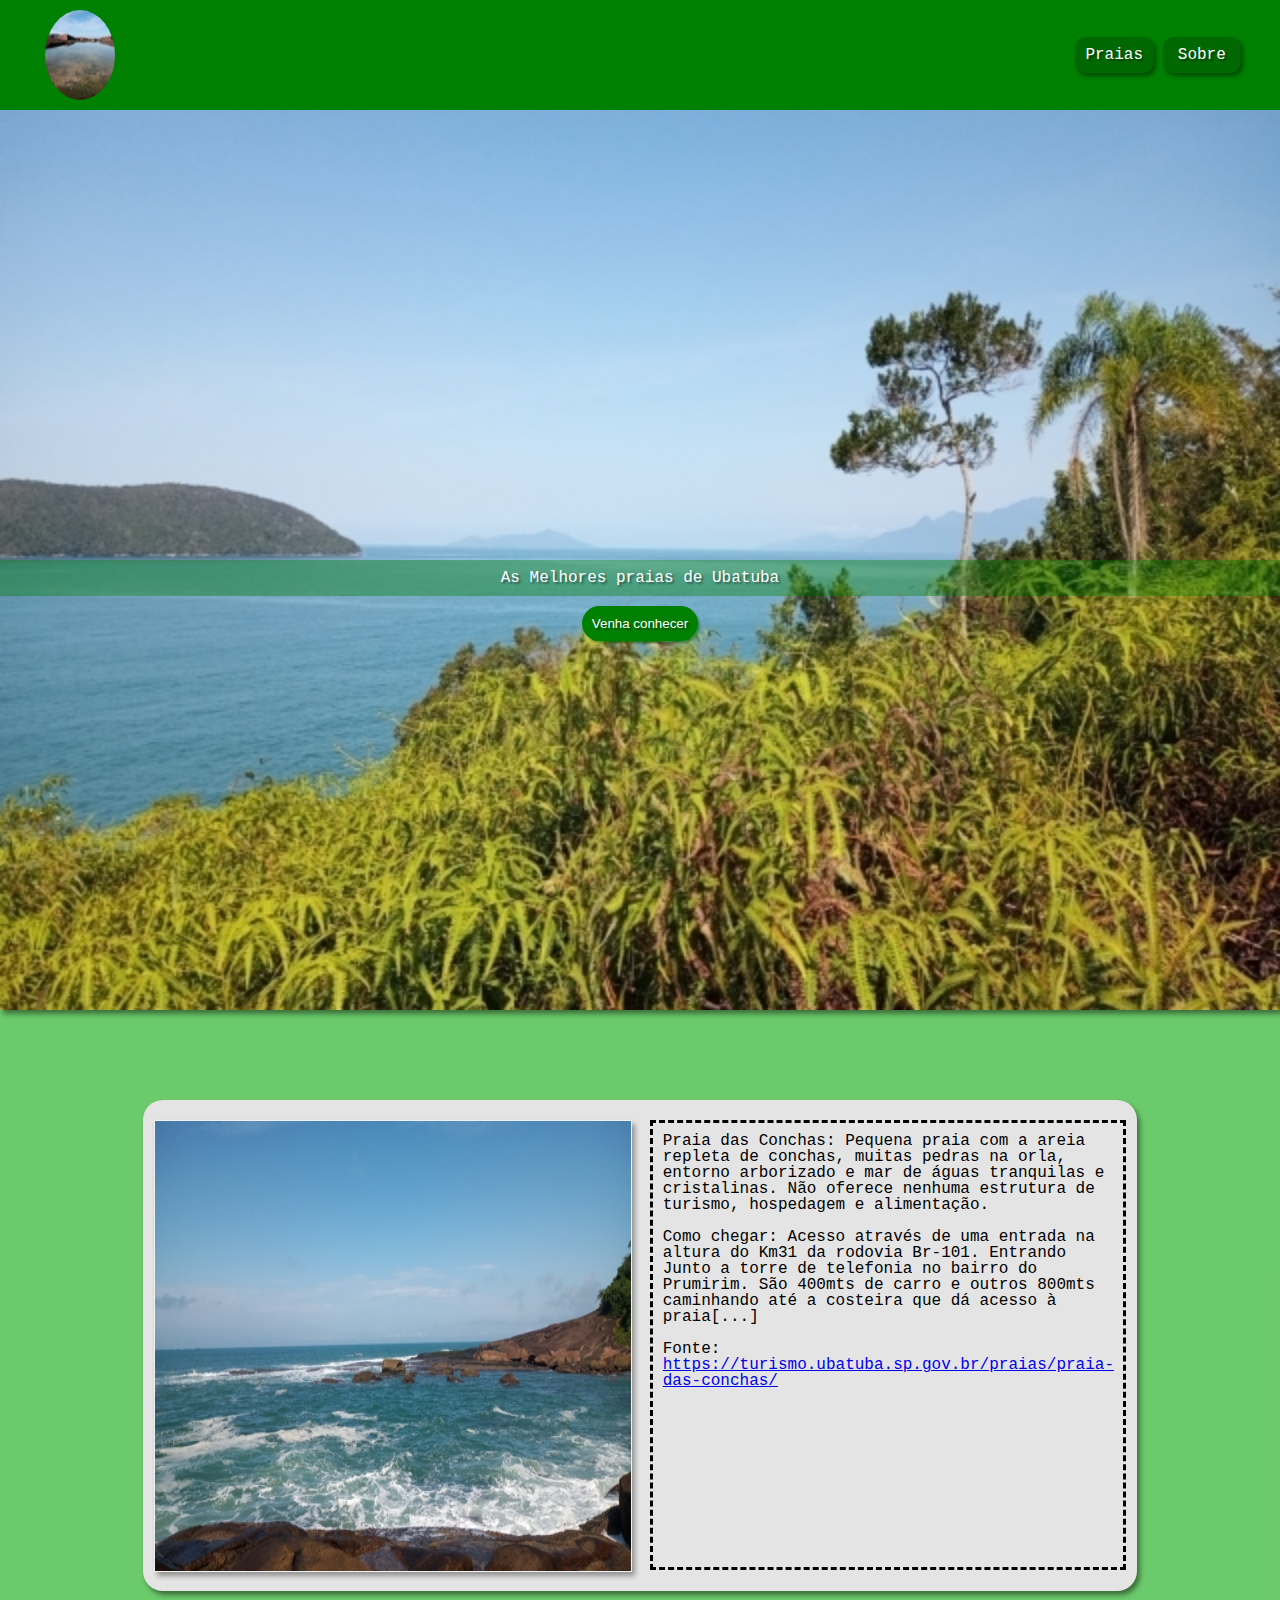
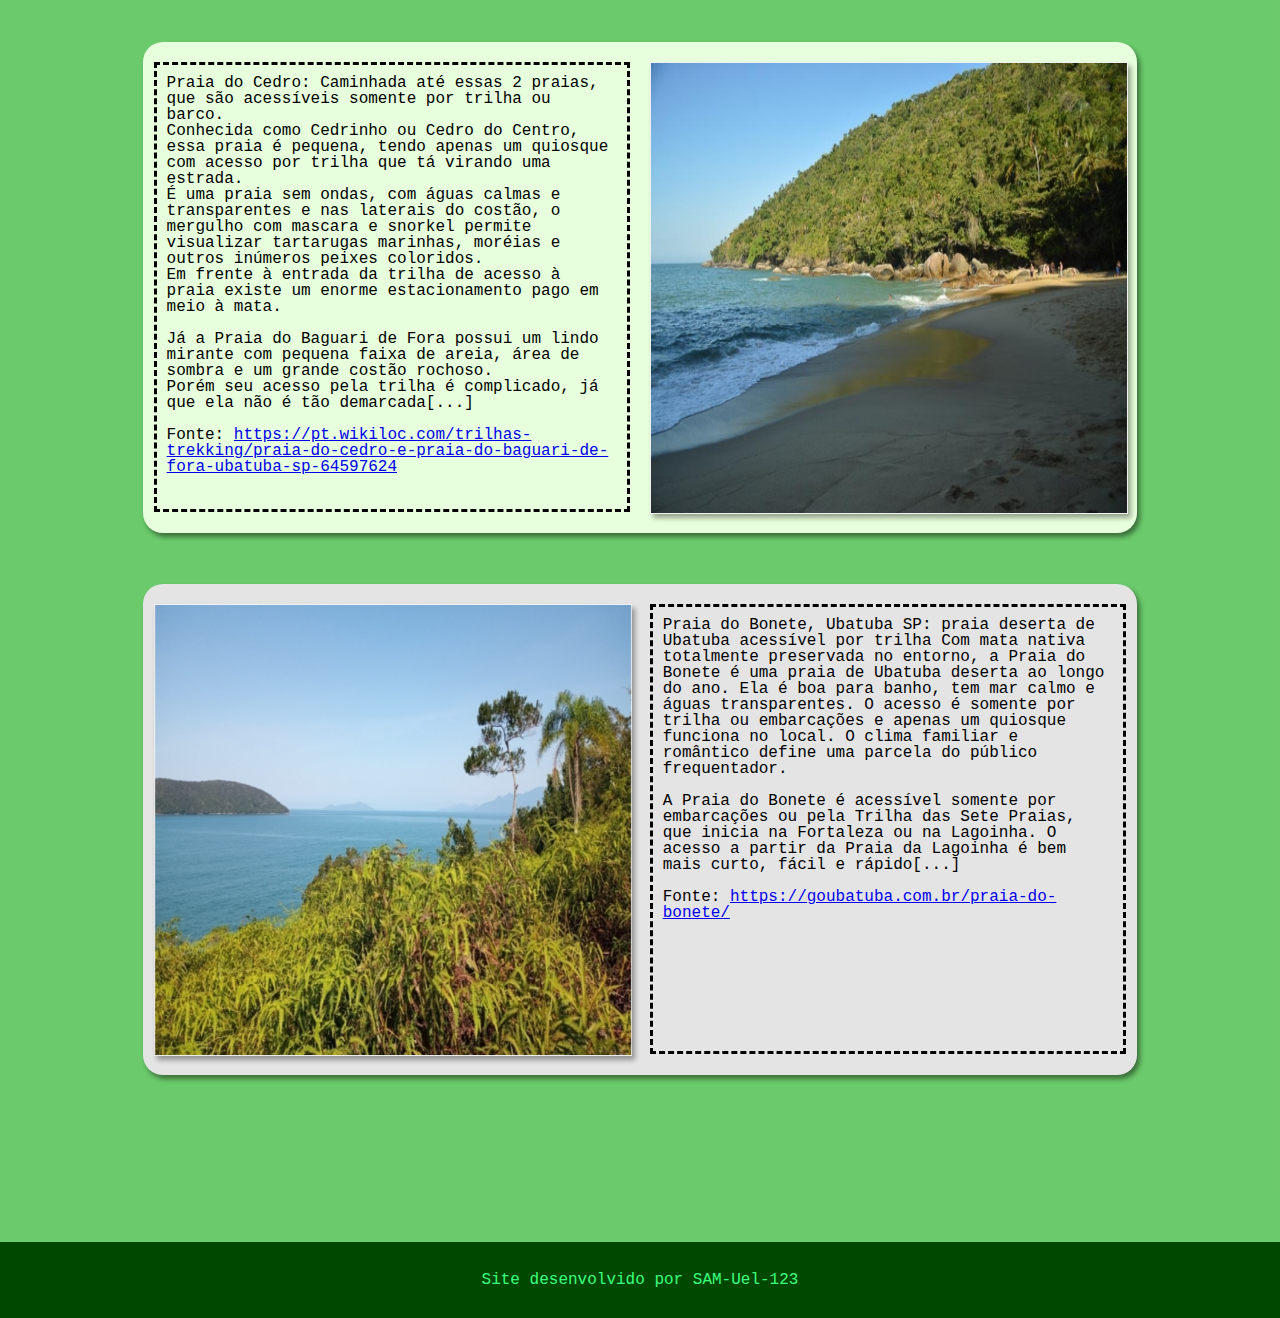
<file: index.html>
<!DOCTYPE html>
<html lang="pt-br">
<head>
    <meta charset="UTF-8">
    <meta name="viewport" content="width=device-width, initial-scale=1.0">
    <title> Praias de Ubatuba</title>
    <link rel="stylesheet" href="reset.css">
    <link rel="stylesheet" href="animation.css">
    <link rel="stylesheet" href="style_web_main.css">
    <link rel="shortcut icon" href="favicon.jpg" type="image/x-icon">
</head>
<body>
    <header>
        <nav>
            <a id="divIcone-principal" href="">
                <img alt="Praia das Conchas Icone" id="icone-principal1" src="icones/icone1.jpg">
            </a>
            <ul class="nav-list">
                <li> <a href="#"> Praias </a> </li>
                <li> <a href="sobre_pagina.html"> Sobre </a> </li>
            </ul>
        </nav>
        <div class="imagem" id="img-praia-conchas-1" src="plano de fundo/bonete-20220628_122036.jpg">
            <p id="mini-introducao"> As Melhores praias de Ubatuba</p>
            <button type="button" class="btn-about" id="conhecer"> Venha conhecer </button>
        </div>
    </header>
    <section>
        <div class="layout-history-beaches" id="layout-history-beaches01">
            <!-- 
                Foto da praia
            -->
            <div class="flip-pictures" id="flip-pictures01">
                <div class="pictures-beaches">
                    <div class="imagem-frente" id="imagem-frente01"> 
                        <img alt=" Praia das Conchas" class="miniaturas" id="miniaturas01" src="plano de fundo/conchas-20220607_122124.jpg">
                    </div>
                    <div class="imagem-atras">
                        <img alt=" Praia das Conchas" class="miniaturas miniatura-invertida" id="miniaturas01" src="plano de fundo/conchas-20220607_122124.jpg">
                        <a class="link-about" id="conchas-btn-1" href="https://goo.gl/maps/QUrwQmNhr76RUKSL8" rel="external" target="_blank"> Conhecer </a>
                    </div>
                </div>
            </div>
            <!-- 
                Descrição
            -->
            <div class="descricao-praias" id="descricao-praias01"> 
                <p>
                        Praia das Conchas: Pequena praia com a areia repleta de conchas, muitas pedras na orla, entorno arborizado e mar de águas tranquilas e cristalinas. Não oferece nenhuma estrutura de turismo, hospedagem e alimentação. <br><br>
                        Como chegar: Acesso através de uma entrada na altura do Km31 da rodovia Br-101. Entrando Junto a torre de telefonia no bairro do Prumirim. São 400mts de carro e outros 800mts caminhando até a costeira que dá acesso à praia[...]
                </p>
                <p>
                    <br>
                    Fonte: <a href="https://turismo.ubatuba.sp.gov.br/praias/praia-das-conchas/" rel="external" target="_blank"> https://turismo.ubatuba.sp.gov.br/praias/praia-das-conchas/ </a>
                </p>
            </div>
        </div>

        <div class="layout-history-beaches" id="layout-history-beaches02">
            <!-- 
                Foto da praia
            -->
            <div class="flip-pictures" id="flip-pictures02">
                <div class="pictures-beaches">
                    <div class="imagem-frente" id="imagem-frente02"> 
                        <img alt="Praia do Cedro" class="miniaturas2" id="img-praia-cetro-1" src="plano de fundo/cedro-ubatuba-170914-013.jpg">
                    </div>
                    <div class="imagem-atras">
                        <img alt="Praia do Cedro" class="miniaturas2 miniatura-invertida id="img-praia-cetro-1" src="plano de fundo/cedro-ubatuba-170914-013.jpg">
                        <a class="link-about2 link-about" id="cetro-btn-1" href="https://goo.gl/maps/sCStgwZa3Ea1YoaaA" rel="external" target="_blank">
                            Conhecer
                        </a>
                    </div>
                </div>
            </div>
            <!--  
                Descrição
            -->
            <div class="descricao-praias" id="descricao-praias02">
                <p>
                    Praia do Cedro: Caminhada até essas 2 praias, que são acessíveis somente por trilha ou barco. <br>
                    Conhecida como Cedrinho ou Cedro do Centro, essa praia é pequena, tendo apenas um quiosque com acesso por trilha que tá virando uma estrada. <br>
                    É uma praia sem ondas, com águas calmas e transparentes e nas laterais do costão, o mergulho com mascara e snorkel permite visualizar tartarugas marinhas, moréias e outros inúmeros peixes coloridos. <br>
                    Em frente à entrada da trilha de acesso à praia existe um enorme estacionamento pago em meio à mata. <br> <br>
                    
                    Já a Praia do Baguari de Fora possui um lindo mirante com pequena faixa de areia, área de sombra e um grande costão rochoso. <br>
                    Porém seu acesso pela trilha é complicado, já que ela não é tão demarcada[...] <br>
                </p>
                <p>
                    <br>
                    Fonte: <a href="https://pt.wikiloc.com/trilhas-trekking/praia-do-cedro-e-praia-do-baguari-de-fora-ubatuba-sp-64597624" rel="external" target="_blank">https://pt.wikiloc.com/trilhas-trekking/praia-do-cedro-e-praia-do-baguari-de-fora-ubatuba-sp-64597624 </a>
                </p>
            </div>
        </div>
        <div class="layout-history-beaches" id="layout-history-beaches03">
            <!--  
                Foto da praia
            -->
            <div class="flip-pictures" id="flip-pictures03">
                <div class="pictures-beaches">
                    <div class="imagem-frente" id="imagem-frente03"> 
                        <img alt="Praia do Bonete" class="miniaturas" id="img-praia-bonete-1" src="plano de fundo/bonete-20220628_122036.jpg">
                    </div>
                    <div class="imagem-atras">
                        <img alt="Praia do Bonete" class="miniaturas miniatura-invertida" id="img-praia-bonete-1" src="plano de fundo/bonete-20220628_122036.jpg">
                        <a class="link-about" id="bonete-btn-1" href="https://goo.gl/maps/xH5ancox2U1BSrMT7" rel="external" target="_blank">
                            Conhecer
                        </a>
                    </div>
                </div>
            </div>

            <!--  
                Descrição
            -->
            <div class="descricao-praias" id="descricao-praias03">
                <p>
                    Praia do Bonete, Ubatuba SP: praia deserta de Ubatuba acessível por trilha
                    Com mata nativa totalmente preservada no entorno, a Praia do Bonete é uma praia de Ubatuba deserta ao longo do ano. Ela é boa para banho, tem mar calmo e águas transparentes. O acesso é somente por trilha ou embarcações e apenas um quiosque funciona no local. O clima familiar e romântico define uma parcela do público frequentador. <br> <br>
                    A Praia do Bonete é acessível somente por embarcações ou pela Trilha das Sete Praias, que inicia na Fortaleza ou na Lagoinha. O acesso a partir da Praia da Lagoinha é bem mais curto, fácil e rápido[...] <br>
                </p>
                <p>
                    <br>
                    Fonte: <a href="https://goubatuba.com.br/praia-do-bonete/"> https://goubatuba.com.br/praia-do-bonete/ </a>
                </p>
            </div>
        </div>
    </section>
    <footer>
        <p>
            Site desenvolvido por
            <a rel="external" target="_blank" href="https://github.com/SAM-Uel-123/">
                SAM-Uel-123
            </a>
        </p>
    </footer>
    <script src="js.js"></script>
</body>
</html>
</file>
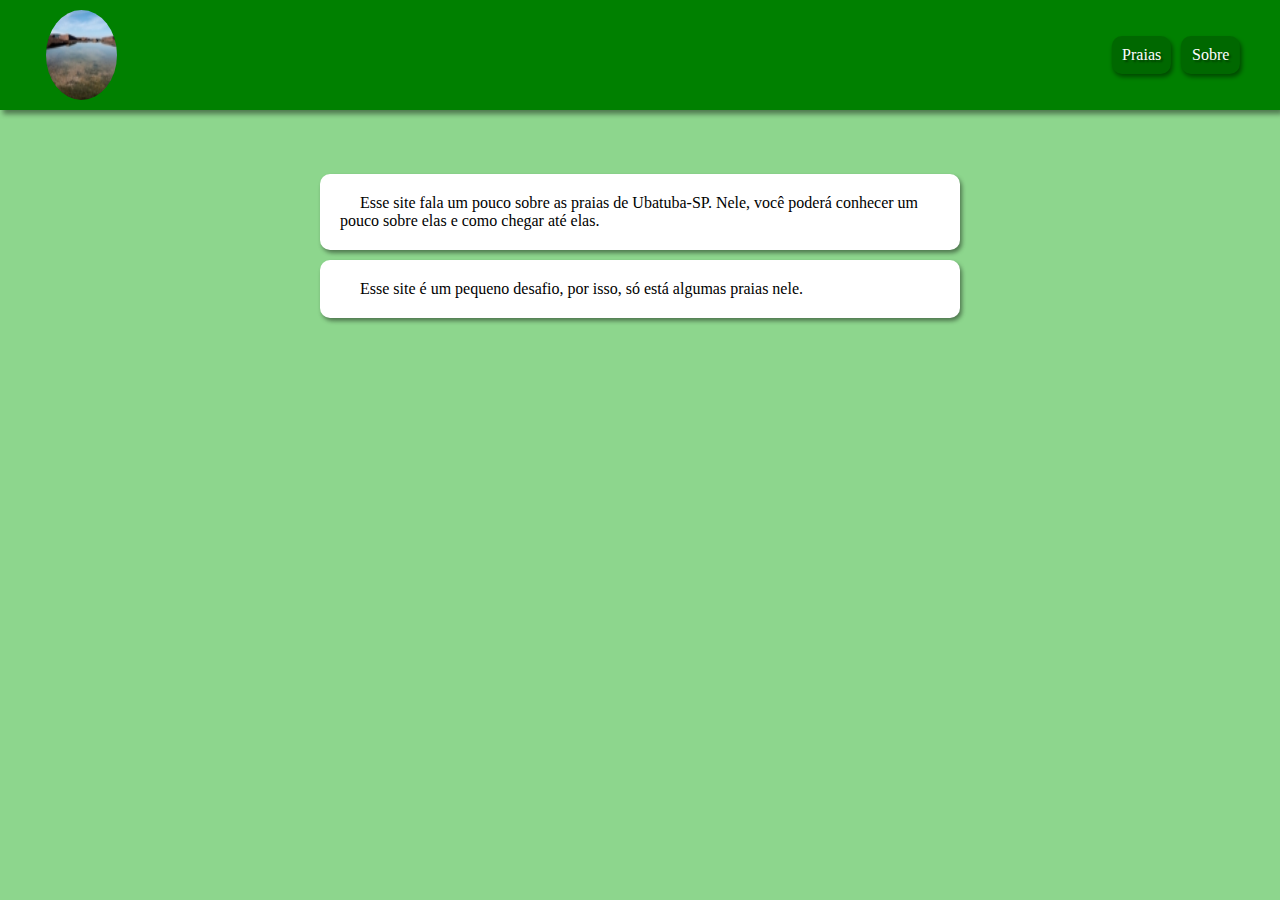
<file: sobre_pagina.html>
<!DOCTYPE html>
<html lang="pt-br">
<head>
    <meta charset="UTF-8">
    <meta http-equiv="X-UA-Compatible" content="IE=edge">
    <meta name="viewport" content="width=device-width, initial-scale=1.0">
    <title> Sobre Ubatuba top praias</title>
    <link rel="stylesheet" href="style_about_webpage.css">
</head>
<body>
    <header>
        <nav>
            <a id="divIcone-principal" href="">
                <img alt="Praia das Conchas Icone" id="icone-principal1" src="icones/icone1.jpg">
            </a>
    
            <ul class="nav-list" >
                <li> <a href="index.html"> Praias </a> </li>
                <li> <a href="sobre_pagina.html"> Sobre </a> </li>
            </ul>
        </nav>

    </header>
    <section>
        <p>
            Esse site fala um pouco sobre as praias de Ubatuba-SP. Nele, você poderá conhecer um pouco sobre elas e como chegar até elas.
        </p>

        <p>
            Esse site é um pequeno desafio, por isso, só está algumas praias nele.
        </p>
        



    </section>

</body>
</html>
</file>
<file: animation.css>
.btn-about {
    animation-duration: 2s;
}

.miniatura-invertida {
    transform: rotateY(180deg);
}

@media screen and (max-width: 1901px) {

    .flip-pictures {
        background-color: transparent;
        width: 300px;
        height: 200px;
        border: 1px solid #f1f1f1;
        perspective: 1000px;
    }
    
    .pictures-beaches {
        position: relative;
        width: 100%;
        height: 100%;
        text-align: center;
        transition: transform 0.8s;
        transform-style: preserve-3d;
    }
    
    .flip-pictures:hover .pictures-beaches {
        transform: rotateY(180deg);
    }
    
    .imagem-frente, .imagem-atras {
        position: absolute;
        width: 100%;
        height: 100%;
        -webkit-backface-visibility: hidden;
        backface-visibility: hidden;
    }
    
    .imagem-frente {
        background-color: #bbb;
        background-size: cover ;
        color: black;
    }
    
    .imagem-atras {
        background-color: transparent;
        color: white;

        transform: rotateY(180deg);
    }
    
    .miniatura-invertida{
        -webkit-filter: blur(2px);
        -ms-filter: blur(2px);
        filter: blur(2px);
    }
}


/*

@media screen and (max-width: 1000px) {
    @supports (perspective: 1000px) {
        .flip-pictures {
            display: inline-block;
            position: relative;
            background-color: transparent;
            width: 30vw;
            height: 30vw;
            max-width: 400px;
            min-width: 120px;

            perspective: 100vw;
            -webkit-perspective: 100vw;
            -ms-perspective: 100vw;
            
            
        }

    }

    @supports (transition-duration: 0.8s) {
        .pictures-beaches{
            position: relative;
            width: 100%;
            height: 100%;
            -webkit-transition-duration: 0.8s;
            -ms-transition-duration: 0.8s;
            transition-duration: 0.8s;
            
        }
    }

    @supports (transform-style: preserve-3d){
        .pictures-beaches {
            position: relative;
            width: 100%;
            height: 100%;
            -webkit-transform-style: preserve-3d;
            -ms-transform-style: preserve-3d;
            transform-style: preserve-3d;
        }
    }

    @supports (transform: rotateY(180deg)) {
        .layout-history-beaches1 .flip-pictures:hover .pictures-beaches {
            -webkit-transform: rotateY(-180deg);
            -ms-transform: rotateY(-180deg);
            transform: rotateY(-180deg);
            
        }
    }

    @supports (transform: rotateY(-180deg)) {
        .layout-history-beaches2 .flip-pictures:hover .pictures-beaches {
            -webkit-transform: rotateY(180deg);
            -ms-transform: rotateY(180deg);
            transform: rotateY(180deg);

            
        }
    }

    @supports (transition-duration: 2s) {
        .flip-pictures:hover .pictures-beaches > .imagem-frente > img {
            
            
            transition-duration: 2s;
        }
    }

    @supports (filter: blur(1px)) {
        .flip-pictures:hover .pictures-beaches > .imagem-frente > img {
            -webkit-filter: blur(5px);
            -ms-filter: blur(5px);
            filter: blur(5px);
        }
    }

    @supports (backface-visibility: hidden) {
        .imagem-frente, .imagem-atras {
            
            position: absolute;
            width: 100%;
            height: 100%;        
            -webkit-backface-visibility: hidden;
            -ms-backface-visibility: hidden;
            backface-visibility: hidden;
            
        }


        .link-about {
            -webkit-backface-visibility: hidden;
            -ms-backface-visibility: hidden;
            backface-visibility: hidden;

        }
    }


    @supports (transform: rotateY(180deg)) {
        .imagem-atras {
            -webkit-transform: rotateY(180deg);
            -ms-transform: rotateY(180deg);
            transform: rotateY(180deg);
            
        }
    }
}


@media screen and (max-width: 500px) {
    @supports (perspective: 500px) {
        .flip-pictures {
            display: inline-block;
            position: relative;
            background-color: transparent;
    
            max-width: 95vw;
            width: 265px;
            height: max-content;
    
            -webkit-perspective: 500px;
            -ms-perspective: 500px;
            perspective: 500px;
            
        }
    }

    @supports (transition-duration: 0.8s) {
        .pictures-beaches{
            position: relative;
            width: 100%;
            height: 100%;
            -webkit-transition-duration: 0.8s;
            -ms-transition-duration: 0.8s;
            transition-duration: 0.8s;
            
        }
    }

    @supports (transform-style: preserve-3d){
        .pictures-beaches {
            position: relative;
            width: 100%;
            height: 100%;
            -webkit-transform-style: preserve-3d;
            -ms-transform-style: preserve-3d;
            transform-style: preserve-3d;
        }
    }

    @supports (transform: rotateY(180deg)) {
        .layout-history-beaches1 .flip-pictures:hover .pictures-beaches {
            -webkit-transform: rotateY(-180deg);
            -ms-transform: rotateY(-180deg);
            transform: rotateY(-180deg);
            
        }
    }

    @supports (transform: rotateY(-180deg)) {
        .layout-history-beaches2 .flip-pictures:hover .pictures-beaches {
            -webkit-transform: rotateY(180deg);
            -ms-transform: rotateY(180deg);
            transform: rotateY(180deg);

            
        }
    }

    @supports (transition-duration: 2s) {
        .flip-pictures:hover .pictures-beaches > .imagem-frente > img {
            
            
            transition-duration: 2s;
        }
    }

    @supports (filter: blur(1px)) {
        .flip-pictures:hover .pictures-beaches > .imagem-frente > img {
            -webkit-filter: blur(5px);
            -ms-filter: blur(5px);
            filter: blur(5px);
        }
    }

    @supports (backface-visibility: hidden) {
        .imagem-frente, .imagem-atras {
            position: absolute;
            width: 100%;
            height: 100%;        
            -webkit-backface-visibility: hidden;
            -ms-backface-visibility: hidden;
            backface-visibility: hidden;
            
        }
    }

    @supports (transform: rotateY(180deg)) {
        .imagem-atras {
            -webkit-transform: rotateY(180deg);
            -ms-transform: rotateY(180deg);
            transform: rotateY(180deg);
            
        }
    }
}

*/
</file>
<file: style_web_main.css>
* {
    padding: 0px;
    margin: 0px;
    outline: 0px;
    border: 0px;
}

:root {
    --color-font-navbar: yellow;
    --color-bg-layout: rgb(231, 231, 231);
    --bgPadrao: rgba(94, 197, 94, 0.707);
    --bgLayoutHistoryOdd: rgb(228, 228, 228);
    --bgLayoutHistoryEven: rgb(231, 255, 220);
    --bgSection: rgba(93, 207, 93, 0.707);;
    --bgBotao: green;
}

html, head, header {
    background-color: var(--bgPadrao);
    width: 100vw;
}

body {
    display: grid;
    background-color: rgba(94, 197, 94, 0.707);
    min-height: 100vh;
    grid-template-columns: repeat(1, 1fr);
    grid-auto-rows: minmax(1%, auto);
    font-family: 'Courier New', Courier, monospace;

}

@media screen and ((min-width: 701px) or (max-width: 2000px)) {

    header {
        display: grid;
        grid-template-columns: repeat(1, 1fr);
        grid-auto-rows: minmax(1%, auto);
        margin-bottom: 5%;
        box-shadow: 3px 4px 5px rgba(0, 0, 0, 0.438);
    }

    #divIcone-principal {
        width: 50%;
        height: 10vh;
        margin: auto;
        
    }

    #icone-principal1 {
        display: block;
        border-radius: 50%;
        width: 100%;
        height: 100%;
        margin: auto;
        
    }

    
    header > nav {
        display: grid;
        grid-template-columns: 1fr 8fr;
        grid-auto-rows: minmax(1%, auto);
        background-color: green;
        height: 10vh;
        padding: 10px;
        
    }

    header > nav > ul{

        display: grid;
        position: relative;
        
        grid-template-columns: repeat(2, 1fr);
        grid-auto-rows: minmax(1%, auto);
        width: max-content;
        height: max-content;
        border-radius: 20px;
        padding: 0px 10px 0px 10px;
        top: 50%;
        left: 90%;
        gap: 10px;
        transform: translate(-50%, -50%);
        
        
        
    }

    header > nav > ul > li {
        background-color: rgb(0, 104, 0);
        color: yellow;
        border-radius: 10px;
        text-align: center;
        text-shadow: 2px 2px 2px rgba(0, 0, 0, 0.425);
        box-shadow: 2px 3px 4px rgba(0, 0, 0, 0.418);
        padding: 10px;
    }

    header > nav > ul > li > a {
        display: block;
        text-decoration: none;
        color: white;
    }

    header > nav > ul > li > a:hover {
        text-decoration: underline;
    }

    .imagem {
        width: 100vw;
        height: 100vh;
        text-align: center;
        background-image: url("plano\ de\ fundo/bonete-20220628_122036.jpg");
        background-repeat: no-repeat;
        background-size: cover;
        

    }

    .imagem > p, .imagem > button{
        position: relative;
        top: 50%;
    }

    .imagem > p {
        color: white;
        background-color: rgba(0, 128, 0, 0.377);
        padding: 10px;
        text-shadow: 2px 2px 2px rgba(0, 0, 0, 0.404);
    }

    .btn-about {
        color: white;
        background-color: var(--bgBotao);
        border-radius: 20px;
        margin-top: 10px;
        padding: 10px;
        box-shadow: 2px 2px 2px rgba(0, 107, 0, 0.493);
        text-shadow: 2px 2px 2px rgba(0, 0, 0, 0.404);
    }


    section {
        position: relative;
        display: grid;
        grid-template-columns: repeat(1, 1fr);
        grid-auto-rows: minmax(1%, auto);
        min-height: 100vh;
        padding: 2%;
        max-width: 80vw;
        margin: auto;
        margin-bottom: 10vh;
    }

    .layout-history-beaches {
        position: relative;
        display: grid;
        grid-template-columns: repeat(2, 1fr);
        grid-auto-rows: minmax(1%, auto);
        background-color: var(--bgLayoutHistoryEven);
        border-radius: 20px;
        box-shadow: 3px 4px 5px rgba(0, 0, 0, 0.438);
        width: 95%;
        height: 50vh;
        margin: auto;
        padding: 2% 1% 2% 1%;
        gap: 2%;
        margin-bottom: 5%;
    }

    .layout-history-beaches:nth-child(odd) {
        background-color: var(--bgLayoutHistoryOdd);
    }

    .layout-history-beaches:nth-child(odd) > .flip-pictures {
        grid-column-start: 1;
        grid-column-end: 1;
        width: 100%;
        height: 100%;
        box-shadow: 3px 4px 5px rgba(0, 0, 0, 0.356);
    }

    .layout-history-beaches:nth-child(even) > .flip-pictures {
        
        grid-column-start: 2;
        grid-column-end: 2;
        width: 100%;
        height: 100%;
        box-shadow: 3px 4px 5px rgba(0, 0, 0, 0.356);
    }

    .layout-history-beaches:nth-child(odd) > .descricao-praias {
        grid-column-start: 2;
        grid-column-end: 2;
    }


    .layout-history-beaches:nth-child(even) > .descricao-praias {
        grid-column-start: 1;
        grid-column-end: 1;
        grid-row-start: 1;
        grid-row-end: 1;
    }

    .descricao-praias {
        padding: 10px;
        overflow-y: scroll;
        border: 3px solid black;
        border-style: dashed;

    }

    .miniaturas, .miniaturas2{
        width: 100%;
        height: 100%;
    }

    .pictures-beaches {
        width: 100%;
        height: 100%;
    }

    .link-about {
        display: block;
        position: relative;
        background-color: var(--bgBotao);
        text-decoration: none;
        width: max-content;
        height: max-content;
        padding: 10px;
        border-radius: 20px;
        color: white;
        top: -56%;
        margin: auto;
    }
    .link-about:hover {
        text-decoration: underline;
    }

    footer {
        background-color: rgb(0, 71, 0);
        text-align: center;
        color: rgb(60, 255, 125);
        padding: 30px;
    }

    footer > p > a {
        color: rgb(60, 255, 125);
        text-decoration: none;
    }

    footer > p > a:hover {
        color: white;
        text-decoration: underline;
    }
}


@media screen and (max-width: 700px) {
    #divIcone-principal {
        width: 15vw;
        height: 10vh;
    }

    header > nav > ul{
        left: 60%;
    }

    section {
        max-width: 100%;
        margin: 0px;
        margin-bottom: 10vh;
        padding: 0px;
        left: 0%;
    }

    .layout-history-beaches {
        border-radius: 0px;
        width: 97vw;
        margin: 0px;
        margin-bottom: 5%;

        grid-template-columns: repeat(1, 1fr);
        grid-auto-rows: minmax(1%, auto);
        height: max-content;
        padding: 5% 2% 5% 1%;
    }

    .miniaturas, .miniaturas2 {
        height: 100%;
    }
    .layout-history-beaches:nth-child(odd) {
        background-color: var(--bgLayoutHistoryOdd);
    }

    .layout-history-beaches:nth-child(odd) > .flip-pictures {
        grid-column-start: 1;
        grid-column-end: 2;        
        width: 100%;
        height: 50vh;
        margin-bottom: 5%;
        box-shadow: 3px 4px 5px rgba(0, 0, 0, 0.356);
    }

    .layout-history-beaches:nth-child(even) > .flip-pictures {
        grid-column-start: 1;
        grid-column-end: 2;
        grid-row-start: 1;
        grid-row-end: 1;
        width: 100%;
        height: 50vh;
        margin-bottom: 5%;
        box-shadow: 3px 4px 5px rgba(0, 0, 0, 0.356);
    }

    .layout-history-beaches:nth-child(odd) > .descricao-praias {
        grid-column-start: 1;
        grid-column-end: 2;
    }


    .layout-history-beaches:nth-child(even) > .descricao-praias {
        grid-column-start: 1;
        grid-column-end: 2;
        grid-row-start: 2;
        grid-row-end: 2;
    }
    
    .descricao-praias {
        font-size: 3vw;
        border: 2px dashed black;
    }
}
</file>
<file: style_about_webpage.css>
* {
    padding: 0px;
    margin: 0px;
}

body {
    background-color: rgba(94, 197, 94, 0.707);

}

.link_interno {
    text-decoration: none;
    color: blue;
}

header {
    display: grid;
    grid-template-columns: repeat(1, 1fr);
    grid-auto-rows: minmax(1%, auto);
    margin-bottom: 5%;
    box-shadow: 3px 4px 5px rgba(0, 0, 0, 0.438);
    text-align: center;
}

#divIcone-principal {
    width: 50%;
    height: 10vh;
    margin: auto;
    
}

#icone-principal1 {
    display: block;
    border-radius: 50%;
    width: 100%;
    height: 100%;
    margin: auto;
    
}


header > nav {
    
    display: grid;
    grid-template-columns: 1fr 8fr;
    grid-auto-rows: minmax(1%, auto);
    background-color: green;
    width: 100vw;
    height: 10vh;
    padding: 10px;
    
}

header > nav > ul{
    
    display: grid;
    position: relative;
    
    grid-template-columns: repeat(2, 1fr);
    grid-auto-rows: minmax(1%, auto);
    width: max-content;
    height: max-content;
    border-radius: 20px;
    padding: 0px 10px 0px 10px;
    top: 50%;
    left: 90%;
    gap: 10px;
    transform: translate(-50%, -50%);
    list-style-type: none;
}

header > nav > ul > li {
    
    background-color: rgb(0, 104, 0);
    color: yellow;
    border-radius: 10px;
    text-align: center;
    text-shadow: 2px 2px 2px rgba(0, 0, 0, 0.425);
    box-shadow: 2px 3px 4px rgba(0, 0, 0, 0.418);
    padding: 10px;
}

header > nav > ul > li > a {
    display: block;
    text-decoration: none;
    color: white;
}

header > nav > ul > li > a:hover {
    text-decoration: underline;
}

section {
    margin-top: 20px;
}

section > p {
    max-width: 600px;
    min-width: 200px;
    border-radius: 10px;
    margin: auto;
    text-indent: 20px;
    padding: 20px;
    background-color: white;
    box-shadow: 2px 3px 4px rgba(0, 0, 0, 0.44);
    margin-bottom: 10px;
}
</file>
